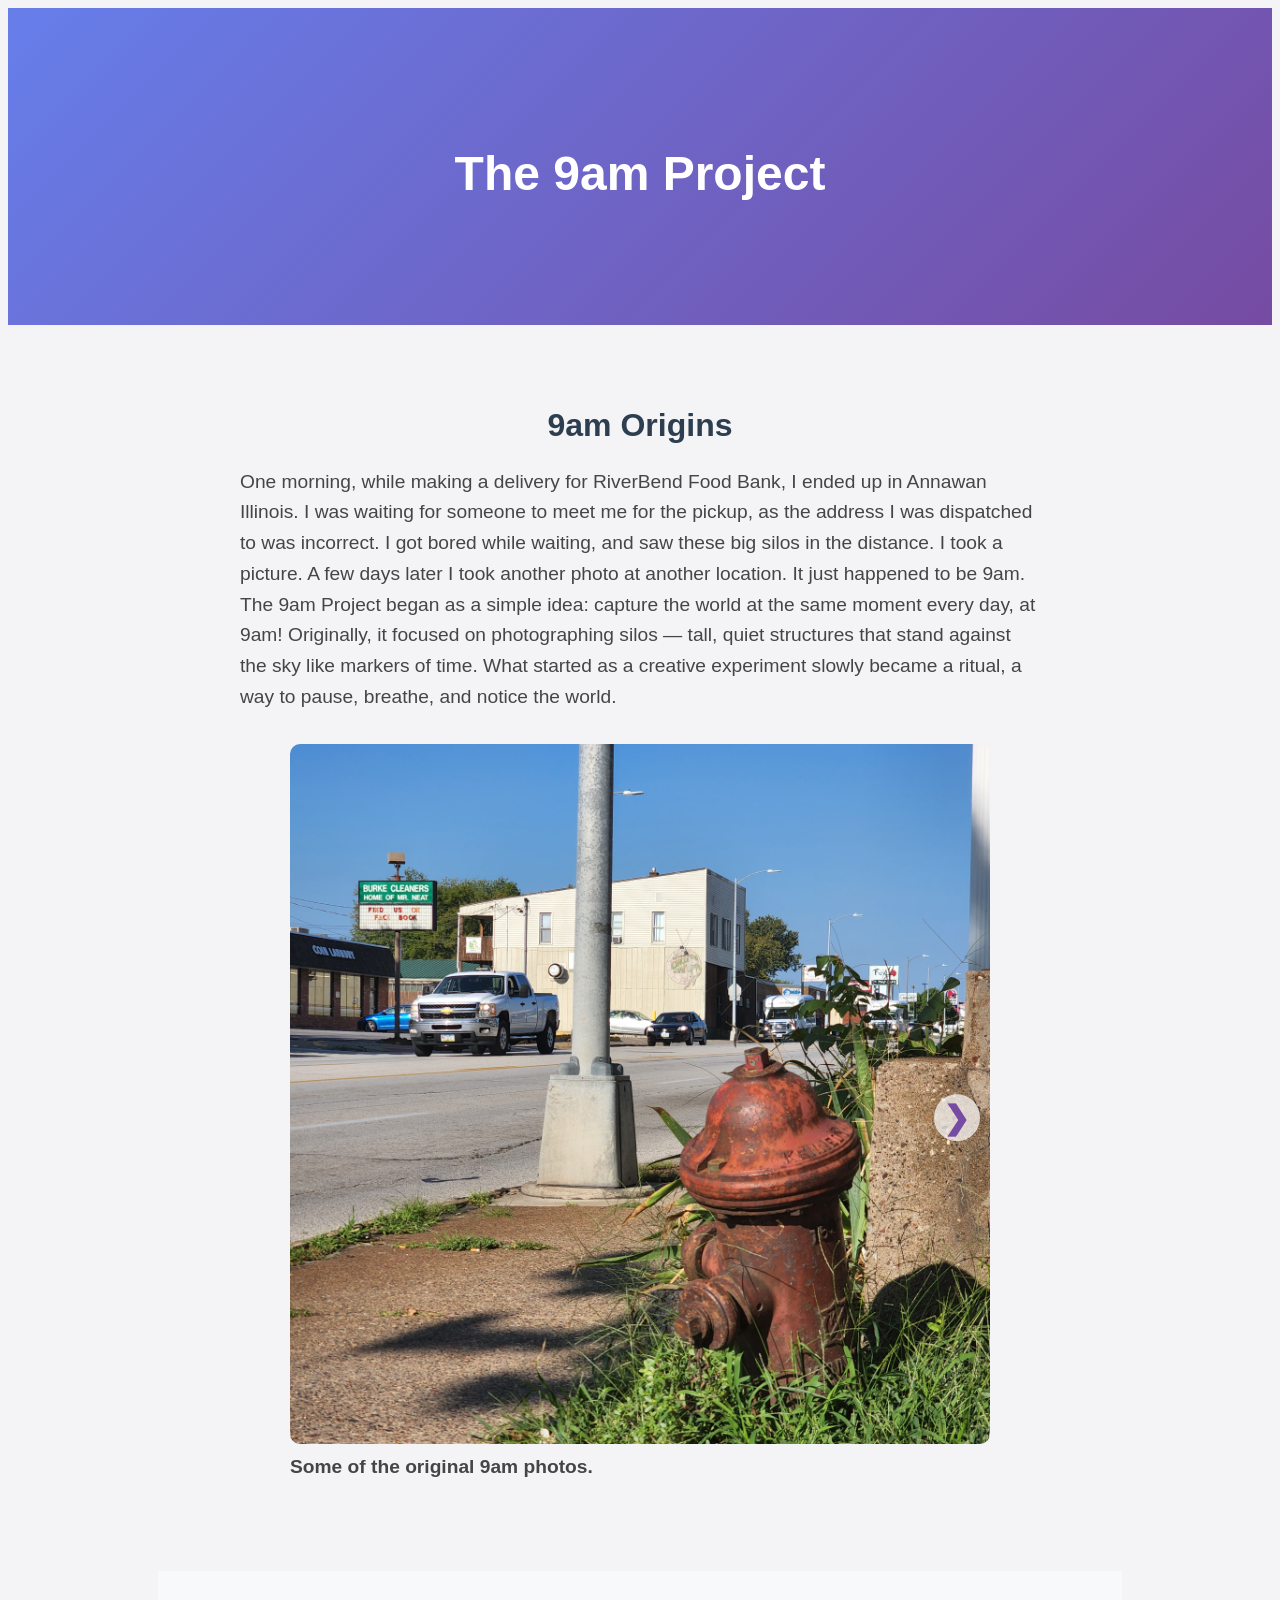
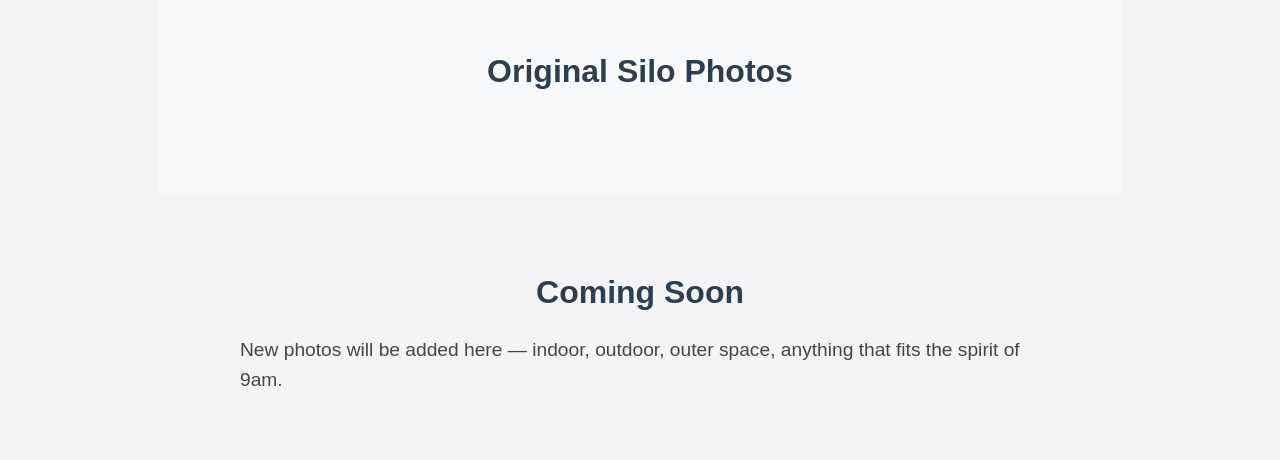
<file: 9am.html>
<!DOCTYPE html>
<html lang="en">
<head>
    <meta charset="UTF-8">
    <title>The 9am Project</title>
    <link rel="stylesheet" href="styles.css"> <!-- if you have a shared stylesheet -->
</head>
<body>

<header class="hero">
    <h1>The 9am Project</h1>
</header>

<section id="origins">
    <h2>9am Origins</h2>
    <p>
        One morning, while making a delivery for RiverBend Food Bank, I ended up in Annawan Illinois. 
        I was waiting for someone to meet me for the pickup, as the address I was dispatched to was 
        incorrect. I got bored while waiting, and saw these big silos in the distance. 
        I took a picture. A few days later I took another photo at another location. It just happened
        to be 9am.<br>
        The 9am Project began as a simple idea: capture the world at the same moment every day, at 9am!
        Originally, it focused on photographing silos — tall, quiet structures that stand against
        the sky like markers of time. What started as a creative experiment slowly became a ritual,
        a way to pause, breathe, and notice the world.
    </p>

    <div class="carousel">
    <button class="carousel-btn left">&#10094;</button>

    <div class="carousel-track">
        <img src="images/silo1.jpg" alt="Silo 1">
        <img src="images/silo2.jpg" alt="Silo 2">
        <img src="images/silo3.jpg" alt="Silo 3">
        <img src="images/silo4.jpg" alt="Silo 4">
        <img src="images/silo5.jpg" alt="Silo 5">
        <img src="images/silo6.jpg" alt="Silo 6">
        <img src="images/silo7.jpg" alt="Silo 7">
        <img src="images/silo8.jpg" alt="Silo 8">
        <!-- Add more images as needed -->
        
    </div>
    <p><b>Some of the original 9am photos.</b></p>
    <button class="carousel-btn right">&#10095;</button>
</div>

</section>

<section id="gallery">
    <h2>Original Silo Photos</h2>
    <div class="photo-scroller">
        <!-- photos will go here -->
    </div>
</section>

<section id="coming-soon">
    <h2>Coming Soon</h2>
    <p>New photos will be added here — indoor, outdoor, outer space, anything that fits the spirit of 9am.</p>
</section>


<script>
    const track = document.querySelector('.carousel-track');
    const images = Array.from(track.children);
    const leftBtn = document.querySelector('.carousel-btn.left');
    const rightBtn = document.querySelector('.carousel-btn.right');

    let index = 0;

    function updateCarousel() {
        const width = images[0].getBoundingClientRect().width;
        track.style.transform = `translateX(-${index * width}px)`;
    }

    rightBtn.addEventListener('click', () => {
        index = (index + 1) % images.length;
        updateCarousel();
    });

    leftBtn.addEventListener('click', () => {
        index = (index - 1 + images.length) % images.length;
        updateCarousel();
    });

    window.addEventListener('resize', updateCarousel);
</script>



</body>
</html>
</file>
<file: styles.css>
<style>
        * {
            margin: 0;
            padding: 0;
            box-sizing: border-box;
        }

        body {
            font-family: -apple-system, BlinkMacSystemFont, 'Segoe UI', Roboto, Oxygen, Ubuntu, Cantarell, sans-serif;
            line-height: 1.6;
            color: #333;
            background: #f4f4f6;
        }

        /* Navigation */
        nav {
            background: #2c3e50;
            color: white;
            padding: 1rem 0;
            position: sticky;
            top: 0;
            z-index: 100;
            box-shadow: 0 2px 4px rgba(0,0,0,0.1);
        }

        nav .container {
            max-width: 1200px;
            margin: 0 auto;
            padding: 0 2rem;
            display: flex;
            justify-content: space-between;
            align-items: center;
        }

        nav .logo {
            font-size: 1.5rem;
            font-weight: bold;
        }

        nav ul {
            list-style: none;
            display: flex;
            gap: 2rem;
        }

        nav a {
            color: white;
            text-decoration: none;
            transition: opacity 0.3s;
        }

        nav a:hover {
            opacity: 0.8;
        }

        /* Hero Section */

        .ribbon-watermark {
            position: absolute;
            top: 50%;
            left: 50%;
            width: 300px;
            height: 300px;
            transform: translate(-50%, -50%);
            background: url('https://upload.wikimedia.org/wikipedia/commons/thumb/5/5f/White_ribbon.svg/240px-White_ribbon.svg.png') no-repeat center center;
            background-size: contain;
            opacity: 0.08;
            pointer-events: none;
            z-index: 0;
        }

        .hero {
            background: linear-gradient(135deg, #667eea 0%, #764ba2 100%);
            color: white;
            padding: 6rem 2rem;
            text-align: center;
            position: relative;
        }

        .hero h1 {
            font-size: 3rem;
            margin-bottom: 1rem;
        }

        .hero h2 {
            font-size: 1.6rem;
            margin-bottom: 1rem;
            opacity: 0.95;
        }

        .hero p {
            font-size: 1.2rem;
            opacity: 0.9;
            max-width: 700px;
            margin: 0.5rem auto 0;
        }

        .hero .cta {
            margin-top: 2rem;
        }

        .hero .cta a {
            display: inline-block;
            padding: 0.8rem 1.6rem;
            border-radius: 999px;
            background: #ffffff;
            color: #764ba2;
            font-weight: 600;
            text-decoration: none;
            box-shadow: 0 4px 8px rgba(0,0,0,0.15);
            transition: transform 0.2s, box-shadow 0.2s;
        }

        .hero .cta a:hover {
            transform: translateY(-2px);
            box-shadow: 0 6px 12px rgba(0,0,0,0.2);
        }

        /* Container */
        .container {
            max-width: 1200px;
            margin: 0 auto;
            padding: 0 2rem;
        }

        /* Sections */
        section {
            padding: 4rem 2rem;
        }

        section:nth-of-type(even) {
            background: #f8f9fa;
        }

        section h2 {
            font-size: 2.2rem;
            margin-bottom: 1.5rem;
            text-align: center;
            color: #2c3e50;
        }

        section p {
            max-width: 800px;
            margin: 0.5rem auto;
            font-size: 1.05rem;
        }

        /* Two-column layout */
        .two-column {
            display: grid;
            grid-template-columns: repeat(auto-fit, minmax(280px, 1fr));
            gap: 2rem;
            margin-top: 2rem;
        }

        .card {
            background: white;
            padding: 2rem;
            border-radius: 8px;
            box-shadow: 0 4px 6px rgba(0,0,0,0.08);
        }

        .card h3 {
            margin-bottom: 0.8rem;
            color: #667eea;
        }

        .card p {
            margin-bottom: 0.5rem;
        }

        /* 9am Project "ad" */
        .ad-block {
            border-left: 4px solid #667eea;
            padding-left: 1rem;
        }

        #Origins {
            background: #e0f7fa;
        }

        #Gallery {
            background: #fff3e0;
        }

        .photo-scroller {
            display: flex;
            overflow-x: auto;
            gap: 1rem;
            padding: 1rem 0;
        }

        #Coming-soon {
            background: #f3e5f5;
        }

        #view-gallery {
            text-align: center;
        }

        section {
            padding: 3rem 2rem;
            max-width: 900px;
            margin: 0 auto;
        }

        section h2 {
            font-size: 2rem;
            margin-bottom: 1rem;
            text-align: center;
        }

        section p {
            font-size: 1.2rem;
            line-height: 1.6;
            opacity: 0.9;
        }

        .photo-scroller {
            display: flex;
            overflow-x: auto;
            gap: 1rem;
            padding: 1rem 0;
            scroll-snap-type: x mandatory;
        }

        .photo-scroller img {
            height: 250px;
            border-radius: 8px;
            scroll-snap-align: center;
        }

        /* --- 9am Carousel --- */
        .carousel {
            position: relative;
            width: 100%;
            max-width: 700px;
            margin: 2rem auto;
            overflow: hidden;
        }

        .carousel-track {
            display: flex;
            transition: transform 0.5s ease;
        }

        .carousel-track img {
            width: 100%;
            max-width: 700px;
            border-radius: 10px;
            flex-shrink: 0;
        }

        .carousel-btn {
            position: absolute;
            top: 50%;
            transform: translateY(-50%);
            background: rgba(255,255,255,0.7);
            border: none;
            font-size: 2rem;
            padding: 0.3rem 0.6rem;
            cursor: pointer;
            border-radius: 50%;
            color: #764ba2;
            font-weight: bold;
            transition: background 0.2s;
        }

        .carousel-btn:hover {
            background: rgba(255,255,255,0.9);
        }

        .carousel-btn.left {
            left: 10px;
        }

        .carousel-btn.right {
            right: 10px;
        }



        /* Footer */
        footer {
            text-align: center;
            padding: 2rem;
            font-size: 0.9rem;
            color: #777;
        }

        footer a {
            color: #667eea;
            text-decoration: none;
        }

        footer a:hover {
            text-decoration: underline;
        }
      }

</style>
</file>
